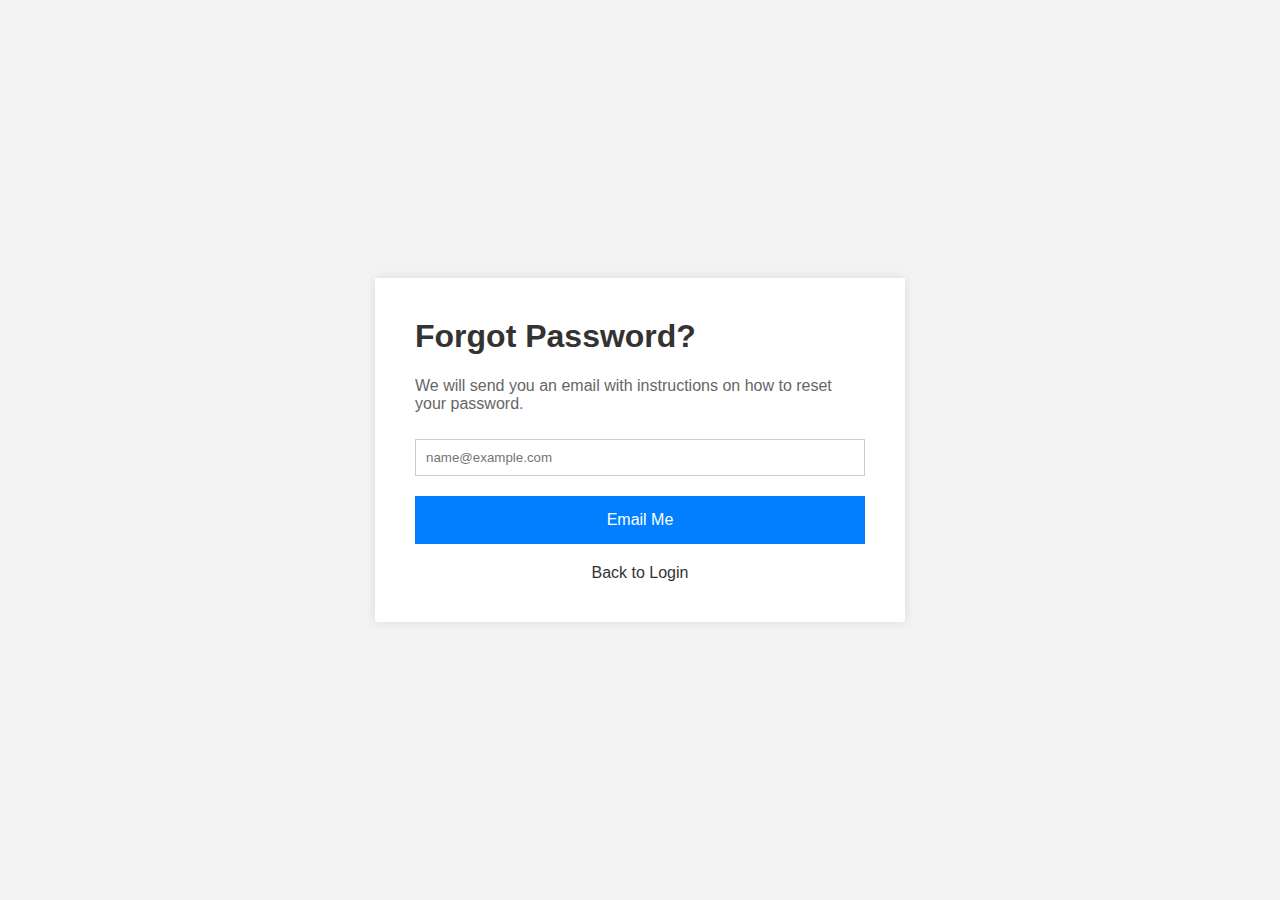
<file: help.html>
<!DOCTYPE html>
<html lang="en">
<head>
    <meta charset="UTF-8">
    <meta name="viewport" content="width=device-width, initial-scale=1.0">
    <title>Netflix - Help</title>
    <style>
        body {
            background-color: #f3f3f3; /* Light background for Help pages */
            font-family: 'Helvetica Neue', Helvetica, Arial, sans-serif;
            display: flex;
            justify-content: center;
            align-items: center;
            height: 100vh;
            margin: 0;
        }
        .help-box {
            background: white;
            padding: 40px;
            max-width: 450px;
            width: 100%;
            box-shadow: 0 0 10px rgba(0,0,0,0.1);
        }
        h1 { margin-top: 0; color: #333; }
        p { color: #666; }
        input {
            width: 100%;
            padding: 10px;
            margin: 10px 0 20px 0;
            border: 1px solid #ccc;
            box-sizing: border-box;
        }
        button {
            width: 100%;
            padding: 15px;
            background-color: #0080ff; /* Blue for help */
            color: white;
            border: none;
            font-size: 16px;
            cursor: pointer;
        }
        a { text-decoration: none; color: #333; display: block; margin-top: 20px; text-align: center;}

        /* MOBILE FIX for Auth Pages */
    @media only screen and (max-width: 600px) {
        body {
            background-color: black; 
            background-image: none; /* Removes big image to save data/speed */
            align-items: flex-start; /* Aligns box to top */
        }

        .login-box, .signup-box, .help-box {
            width: 100%;
            height: 100vh; /* Takes full screen height */
            max-width: 100%;
            border-radius: 0;
            background-color: black; /* Seamless black look */
            padding: 20px;
            margin: 0;
        }

        .logo {
            position: relative; /* Moves logo inside the flow */
            top: 0; left: 0;
            margin-bottom: 20px;
            width: 100px;
        }
    }
    </style>
</head>
<body>
    <div class="help-box">
        <h1>Forgot Password?</h1>
        <p>We will send you an email with instructions on how to reset your password.</p>
        <form action="login.html">
            <input type="email" placeholder="name@example.com" required>
            <button type="submit">Email Me</button>
        </form>
        <a href="login.html">Back to Login</a>
    </div>
</body>
</html>
</file>
